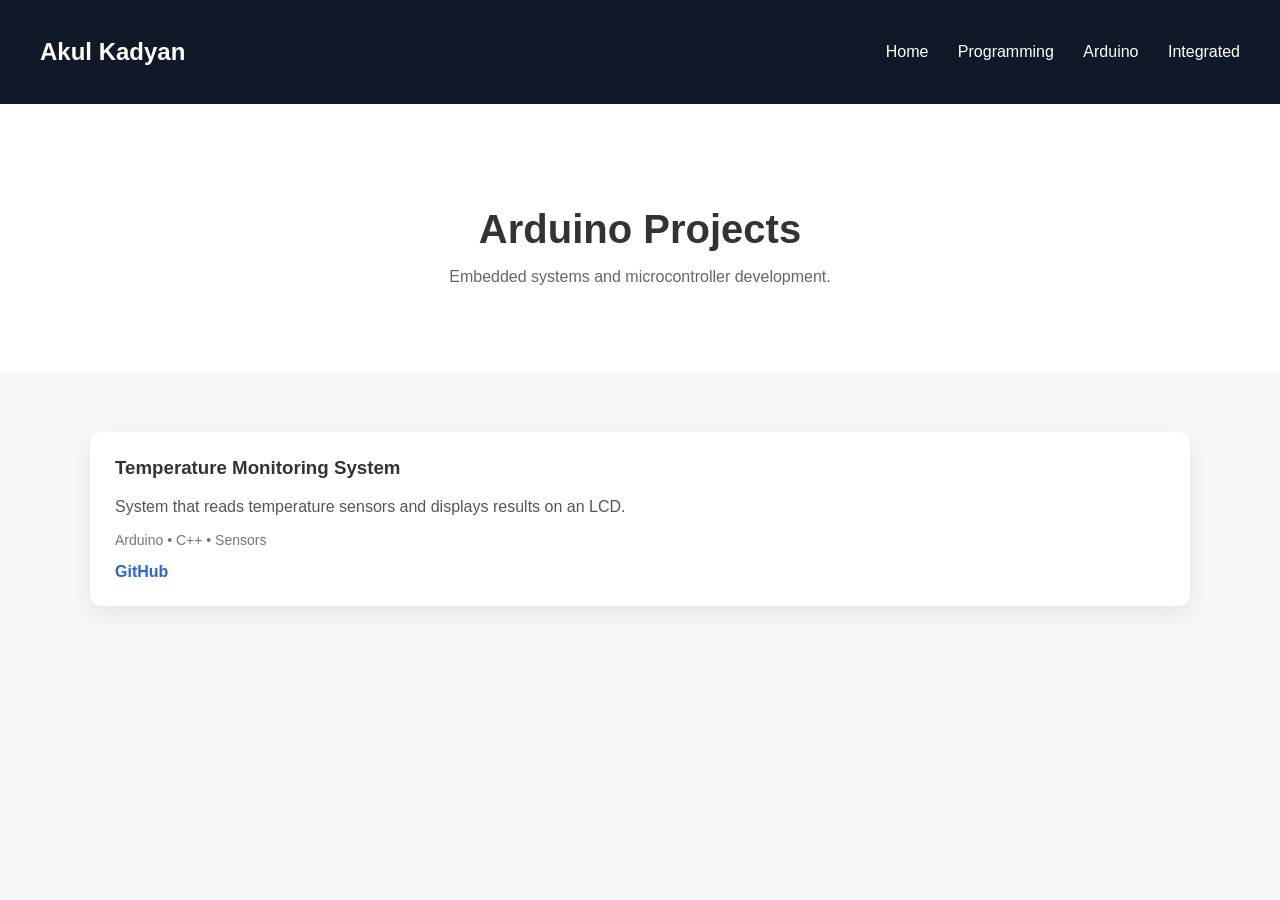
<file: arduino.html>
<!DOCTYPE html>
<html lang="en">
<head>

<meta charset="UTF-8">
<meta name="viewport" content="width=device-width, initial-scale=1.0">

<title>Arduino Projects</title>

<link rel="stylesheet" href="https://cdnjs.cloudflare.com/ajax/libs/font-awesome/6.5.0/css/all.min.css">
<link rel="stylesheet" href="style.css">

</head>

<body>

<header>
<h2>Akul Kadyan</h2>

<nav>
<a href="index.html">Home</a>
<a href="programming.html">Programming</a>
<a href="arduino.html">Arduino</a>
<a href="integrated.html">Integrated</a>
</nav>
</header>

<section class="page-header">
<h1>Arduino Projects</h1>
<p>Embedded systems and microcontroller development.</p>
</section>

<section class="section">

<div class="projects">

<div class="project-card">
<div class="project-content">

<h3>Temperature Monitoring System</h3>

<p>
System that reads temperature sensors and displays results on an LCD.
</p>

<div class="tech-stack">
Arduino • C++ • Sensors
</div>

<div class="project-links">
<a href="#">GitHub</a>
</div>

</div>
</div>

</div>

</section>

</body>
</html>
</file>
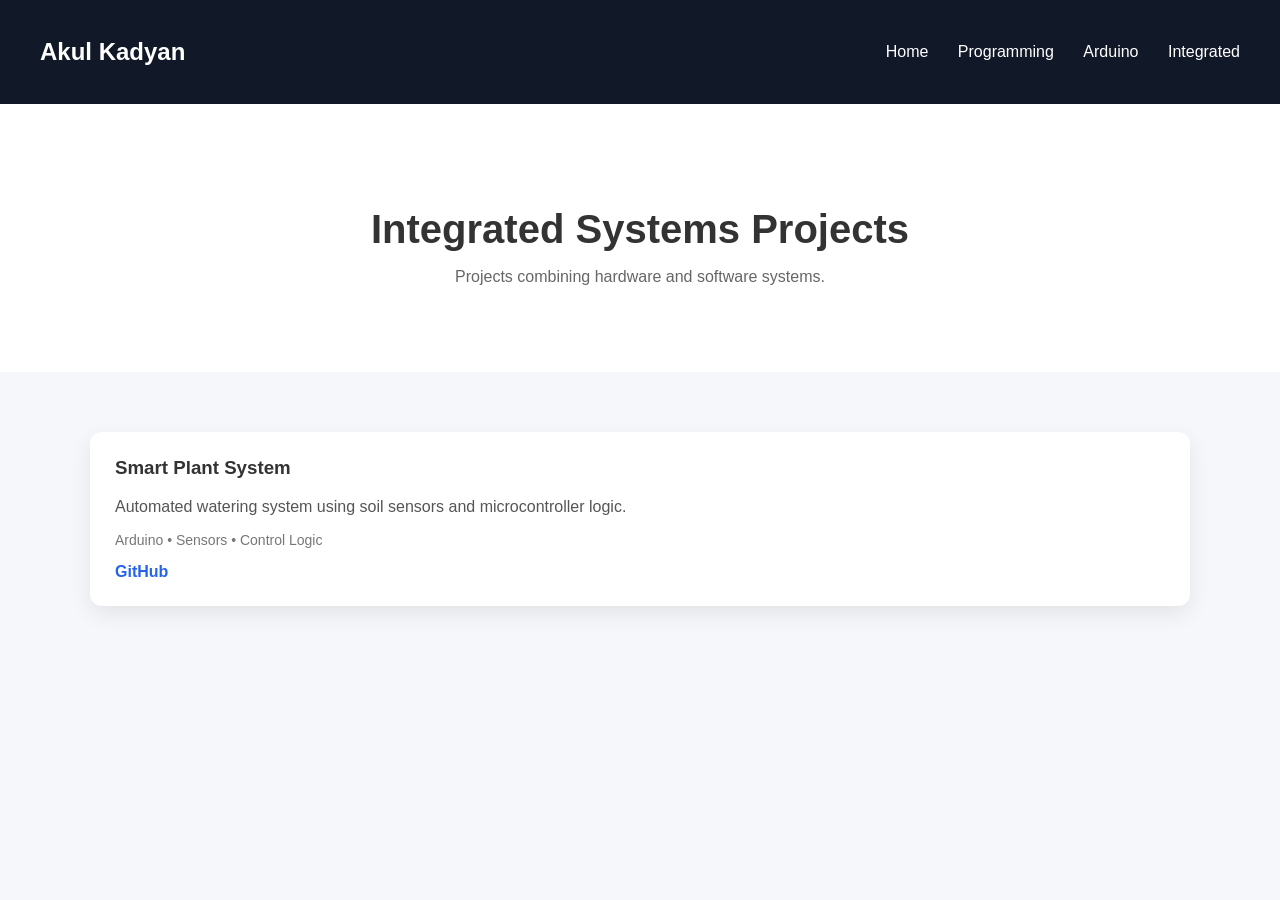
<file: integrated.html>
<!DOCTYPE html>
<html lang="en">
<head>

<meta charset="UTF-8">
<meta name="viewport" content="width=device-width, initial-scale=1.0">

<title>Integrated Systems Projects</title>

<link rel="stylesheet" href="https://cdnjs.cloudflare.com/ajax/libs/font-awesome/6.5.0/css/all.min.css">
<link rel="stylesheet" href="style.css">

</head>

<body>

<header>
<h2>Akul Kadyan</h2>

<nav>
<a href="index.html">Home</a>
<a href="programming.html">Programming</a>
<a href="arduino.html">Arduino</a>
<a href="integrated.html">Integrated</a>
</nav>
</header>

<section class="page-header">
<h1>Integrated Systems Projects</h1>
<p>Projects combining hardware and software systems.</p>
</section>

<section class="section">

<div class="projects">

<div class="project-card">
<div class="project-content">

<h3>Smart Plant System</h3>

<p>
Automated watering system using soil sensors and microcontroller logic.
</p>

<div class="tech-stack">
Arduino • Sensors • Control Logic
</div>

<div class="project-links">
<a href="#">GitHub</a>
</div>

</div>
</div>

</div>

</section>

</body>
</html>
</file>
<file: style.css>
body{
    margin:0;
    font-family: Arial, Helvetica, sans-serif;
    background:#f5f7fa;
    color:#333;
}

/* Navigation */

header{
    background:#111827;
    color:white;
    padding:18px 40px;
    display:flex;
    justify-content:space-between;
    align-items:center;
    position:sticky;
    top:0;
}

nav a{
    color:white;
    text-decoration:none;
    margin-left:25px;
    font-weight:500;
}

nav a:hover{
    opacity:.8;
}

/* Hero section (home page) */

.hero{
    background:white;
    text-align:center;
    padding:100px 20px;
}

.hero h1{
    font-size:48px;
    margin-bottom:10px;
}

.hero p{
    color:#555;
    font-size:18px;
}

/* Page headers */

.page-header{
    background:white;
    text-align:center;
    padding:70px 20px;
}

.page-header h1{
    font-size:40px;
    margin-bottom:10px;
}

.page-header p{
    color:#666;
}

/* Sections */

.section{
    padding:60px 40px;
    max-width:1100px;
    margin:auto;
}

/* Project grid */

.projects{
    display:grid;
    grid-template-columns:repeat(auto-fit, minmax(300px, 1fr));
    gap:30px;
}

/* Project cards */

.project-card{
    background:white;
    border-radius:12px;
    box-shadow:0 8px 22px rgba(0,0,0,0.08);
    overflow:hidden;
    transition:transform .25s ease, box-shadow .25s ease;
}

.project-card:hover{
    transform:translateY(-6px);
    box-shadow:0 14px 30px rgba(0,0,0,0.12);
}

.project-content{
    padding:25px;
}

.project-content h3{
    margin-top:0;
}

.project-content p{
    color:#555;
}

.tech-stack{
    margin-top:10px;
    font-size:14px;
    color:#777;
}

.project-links{
    margin-top:15px;
}

.project-links a{
    text-decoration:none;
    font-weight:bold;
    color:#2563eb;
    margin-right:15px;
}

/* Category cards (home page) */

.category-grid{
    display:grid;
    grid-template-columns:repeat(auto-fit,minmax(250px,1fr));
    gap:30px;
}

.category-card{
    background:white;
    padding:40px;
    text-align:center;
    border-radius:12px;
    box-shadow:0 8px 20px rgba(0,0,0,0.08);
    transition:transform .2s ease;
}

.category-card:hover{
    transform:translateY(-6px);
}

.category-card a{
    text-decoration:none;
    color:#111827;
}

.category-card h3{
    margin-bottom:10px;
}
/* Featured projects */

.featured-title{
    text-align:center;
    margin-bottom:40px;
}

.featured-title h2{
    font-size:32px;
}

/* Contact section */

.contact-section{
    padding:80px 20px;
    background:#f5f7fa;
    display:flex;
    justify-content:center;
}

.contact-card{
    background:white;
    padding:40px 50px;
    border-radius:10px;
    border:2px solid #2563eb;
    text-align:center;
    max-width:500px;
    width:100%;
}

.contact-card h2{
    margin-bottom:25px;
}

/* Contact links */

.contact-links{
    display:flex;
    justify-content:center;
    gap:35px;
    flex-wrap:wrap;
    margin-bottom:30px;
}

.contact-links a{
    text-decoration:none;
    font-weight:600;
    color:#2563eb;
}

.contact-links a:hover{
    text-decoration:underline;
}

.contact-links i{
    margin-right:6px;
}

/* Resume button */

.resume-button{
    display:inline-block;
    padding:10px 20px;
    background:#2563eb;
    color:white;
    text-decoration:none;
    border-radius:6px;
    font-weight:600;
}

.resume-button:hover{
    background:#1e4fd8;
}

/* Project images */

.project-image{
   width:100%;
    height:160px;
    object-fit:cover;
}

/* Hover effects */

.project-card:hover{
    transform:translateY(-6px);
    box-shadow:0 14px 30px rgba(0,0,0,0.12);
}
</file>
